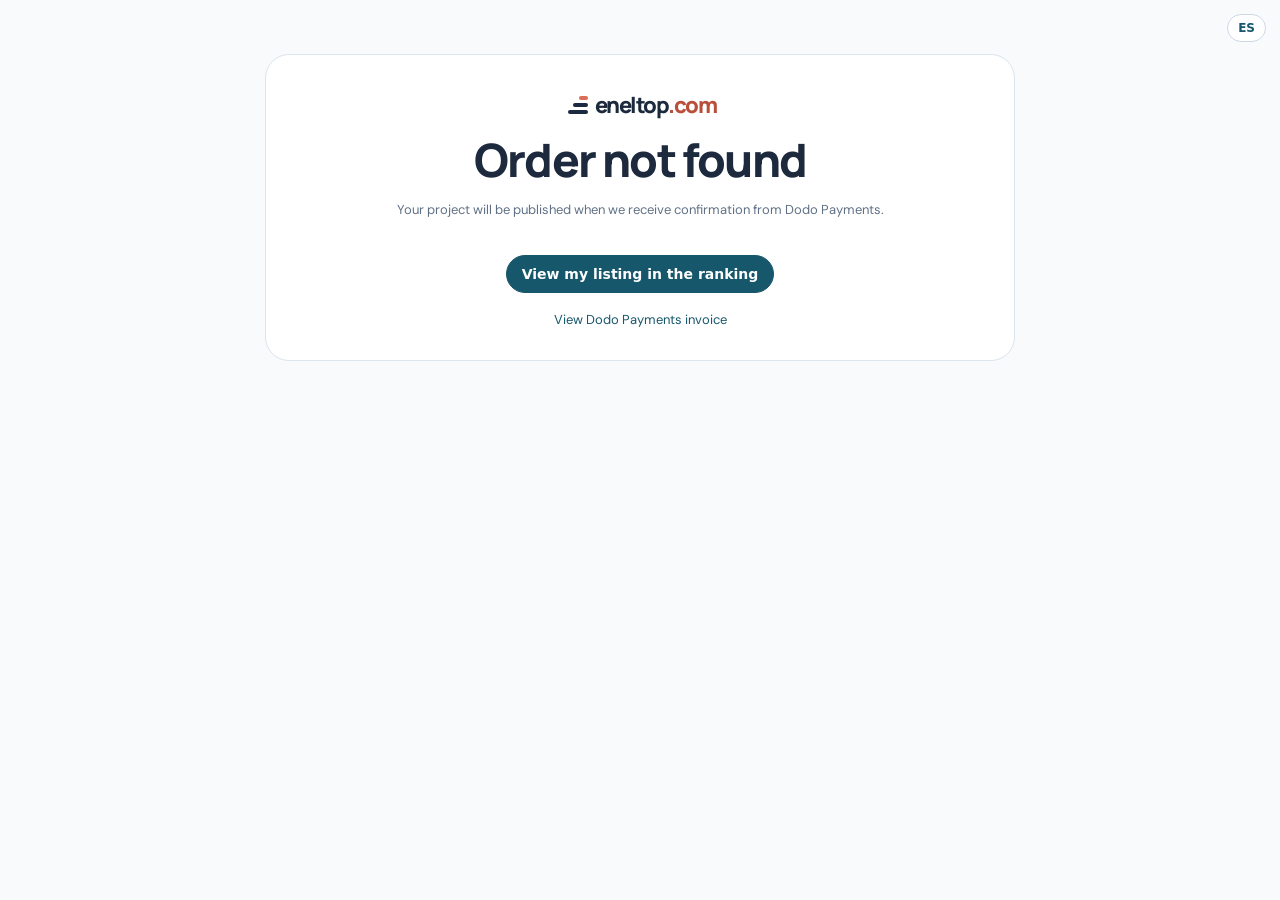
<file: checkout/resultado/index.html>
<!doctype html>
<html lang="es">
<head>
  <meta charset="utf-8">
  <meta name="viewport" content="width=device-width, initial-scale=1">
  <meta name="robots" content="noindex, nofollow">
  <title>Estado del pago — eneltop.com</title>
  <link rel="stylesheet" href="../../styles.css?v=33">
  <style>
    .payment-result{max-width:750px;margin:6vh auto;padding:32px;border:1px solid var(--line);border-radius:24px;background:#fff;text-align:center;color:#1d2a3d}
    .payment-result h1{margin:12px 0 8px;font-size:clamp(30px,6vw,46px)}
    .payment-result p{color:#607186;line-height:1.55}
    .payment-result .brand{justify-content:center}
    .share-panel{margin-top:24px;text-align:left;border-top:1px solid var(--line);padding-top:20px}
    .share-panel[hidden],.payment-result a[hidden]{display:none}
    .share-panel h2{font-size:21px;margin:0 0 5px}
    .share-panel p{margin:0 0 14px}
    .share-content{display:flex;align-items:center;gap:18px}
    .share-panel img{display:block;width:190px;max-width:38%;height:auto;border:1px solid #dbe4ed;border-radius:10px;flex:none}
    .share-actions{display:flex;flex-wrap:wrap;gap:10px}
    .share-actions button,.share-actions a,.ranking-link{border:1px solid #cbd8e4;background:#fff;color:#17576c;border-radius:999px;padding:10px 15px;font:700 14px system-ui,sans-serif;text-decoration:none;cursor:pointer}
    .share-actions .primary,.ranking-link{background:#17576c;color:#fff;border-color:#17576c}
    .share-feedback{min-height:1.4em;font-size:14px;margin-top:10px!important}
    .ranking-link{display:inline-block;margin-top:22px}
    .account-next{margin:26px auto 0;padding:20px;border:1px solid #dbe4ed;border-radius:18px;background:#f2f8fb}
    .account-next[hidden]{display:none}
    .account-next p{margin:0 0 14px;color:#33485d}
    .account-next a{display:inline-block;background:#17576c;color:#fff;text-decoration:none;border-radius:999px;padding:12px 20px;font-weight:800}
    #invoice-link{display:block;width:max-content;max-width:100%;margin:18px auto 0;color:#17576c}
    @media(max-width:600px){.payment-result{margin:2vh 12px;padding:22px 18px}.share-content{gap:12px}.share-panel img{width:120px;max-width:34%}.share-actions{gap:7px}.share-actions button,.share-actions a{padding:9px 11px;text-align:center}}
  </style>
</head>
<body>
  <main class="payment-result">
    <a class="brand" href="/" aria-label="eneltop.com, inicio"><span class="brand-symbol"><i></i><i></i><i></i></span><span>eneltop<span class="brand-period">.com</span></span></a>
    <h1 id="result-title">Comprobando el pago…</h1>
    <p id="result-message">Tu proyecto se publicará cuando recibamos la confirmación de Dodo Payments.</p>
    <section id="share-panel" class="share-panel" aria-labelledby="share-title" hidden>
      <h2 id="share-title">¡Comparte tu puesto!</h2>
      <p id="share-description">Comparte tu puesto con tus contactos.</p>
      <div class="share-content">
        <img id="share-preview" alt="Vista previa de tu tarjeta de eneltop.com" width="1200" height="630">
        <div class="share-actions">
          <button id="share-instagram" class="primary" type="button">Instagram</button>
          <a id="share-facebook" href="#" target="_blank" rel="noopener noreferrer">Facebook</a>
          <button id="copy-link" type="button">Copiar enlace</button>
          <a id="download-image" href="#" download="mi-puesto-eneltop.png">Descargar imagen</a>
        </div>
      </div>
      <p id="share-feedback" class="share-feedback" role="status" aria-live="polite"></p>
    </section>
    <a id="ranking-link" class="ranking-link" href="/">Ver mi puesto en el ranking</a>
    <section id="account-next" class="account-next" hidden><p>¿Quieres corregir la URL o el logo más adelante? Entra con el correo que verificaste antes de pagar. No necesitas contraseña.</p><a href="/cuenta/">Gestionar mi puesto →</a></section>
    <a id="invoice-link" href="#" target="_blank" rel="noopener noreferrer" hidden>Ver factura de Dodo Payments</a>
  </main>
  <script src="/i18n.js?v=2"></script>
  <script>
    const id=new URLSearchParams(location.search).get('pedido');
    const $=name=>document.getElementById(name);
    let currentShare=null,cardFile=null,cardKey='';
    function updateShare(share){
      currentShare=share;
      const first=share.rank===1;
      const text=first
        ? `¡Llegué al #1 de ${share.category} en eneltop.com! ¿Quién se anima a superarme?`
        : `¡Entré al puesto #${share.rank} de ${share.category} en eneltop.com! Mira mi proyecto.`;
      const url=share.url+`?puesto=${share.rank}&v=${Math.floor(Date.now()/60000)}`;
      const card=`/api/share/card?id=${encodeURIComponent(share.id)}&puesto=${share.rank}`;
      $('share-title').textContent=first?'¡Llegaste al #1!':`¡Ya estás en el #${share.rank}!`;
      $('share-description').textContent='Comparte tu puesto con tus contactos.';
      $('share-preview').src=card;
      $('download-image').href=card;
      const nextKey=share.id+':'+share.rank;
      if(cardKey!==nextKey){
        cardKey=nextKey;cardFile=null;
        fetch(card,{cache:'no-store'}).then(response=>response.ok?response.blob():null)
          .then(blob=>{if(blob&&cardKey===nextKey)cardFile=new File([blob],'mi-puesto-eneltop.png',{type:'image/png'})})
          .catch(()=>{});
      }
      $('share-facebook').href='https://www.facebook.com/sharer/sharer.php?u='+encodeURIComponent(url);
      $('share-panel').hidden=false;
      return {text,url};
    }
    function shareData(){
      if(!currentShare)return null;
      const first=currentShare.rank===1;
      return {title:first?'¡Llegué al #1 en eneltop.com!':`¡Entré al #${currentShare.rank} en eneltop.com!`,
        text:first
          ? `¡Llegué al #1 de ${currentShare.category} en eneltop.com! ¿Quién se anima a superarme?`
          : `¡Entré al puesto #${currentShare.rank} de ${currentShare.category} en eneltop.com! Mira mi proyecto.`,
        url:currentShare.url+`?puesto=${currentShare.rank}&v=${Math.floor(Date.now()/60000)}`};
    }
    async function copyLink(){
      const data=shareData();if(!data)return;
      try{
        if(navigator.clipboard?.writeText)await navigator.clipboard.writeText(data.url);
        else throw new Error('Clipboard unavailable');
      }catch{
        const input=document.createElement('textarea');
        input.value=data.url;input.setAttribute('readonly','');
        input.style.position='fixed';input.style.opacity='0';
        document.body.appendChild(input);input.select();
        const copied=document.execCommand('copy');input.remove();
        if(!copied){$('share-feedback').textContent='No se pudo copiar el enlace. Ábrelo desde “Ver mi puesto en el ranking”.';return}
      }
      $('share-feedback').textContent='Enlace copiado.';
    }
    $('share-instagram').addEventListener('click',async()=>{
      const data=shareData();if(!data)return;
      if(cardFile&&navigator.share&&navigator.canShare?.({files:[cardFile]})){
        try{await navigator.share({files:[cardFile],title:data.title,text:data.text});return}
        catch(error){if(error.name==='AbortError')return}
      }
      $('download-image').click();
      $('share-feedback').textContent='Imagen descargada. Súbela a Instagram para compartirla.';
    });
    $('copy-link').addEventListener('click',copyLink);
    async function check(){
      if(!id){$('result-title').textContent='Pedido no encontrado';return}
      try{
        const response=await fetch('/api/checkout/status?id='+encodeURIComponent(id),{cache:'no-store'});
        if(!response.ok)throw new Error();
        const order=await response.json();
        if(order.status==='paid'){
          $('result-title').textContent='¡Pago confirmado!';
          $('result-message').textContent=order.share
            ?`Tu proyecto ocupa el #${order.share.rank} de ${order.share.category}.`
            :'Tu proyecto ya aparece en '+order.category+'.';
          $('ranking-link').href='/?proyecto='+encodeURIComponent(id)+'#ranking';
          $('account-next').hidden=false;
          if(order.share)updateShare(order.share);else $('share-panel').hidden=true;
          if(order.invoiceUrl){$('invoice-link').href=order.invoiceUrl;$('invoice-link').hidden=false}
          setTimeout(check,30000);return;
        }
        $('share-panel').hidden=true;currentShare=null;
        if(order.status==='refunded'){$('result-title').textContent='Pago reembolsado';$('result-message').textContent='El proyecto ya no ocupa un puesto de pago.';return}
        if(order.status==='failed'){$('result-title').textContent='Pago no iniciado';$('result-message').textContent='Vuelve al ranking para intentarlo de nuevo.';return}
        setTimeout(check,3000);
      }catch{$('result-title').textContent='No se pudo consultar el estado';$('result-message').textContent='Vuelve a intentarlo en unos minutos.';setTimeout(check,30000)}
    }
    check();
  </script>
</body>
</html>
</file>
<file: styles.css>
@import url('https://fonts.googleapis.com/css2?family=DM+Sans:wght@400;500;600;700;800&family=Manrope:wght@400;500;600;700;800&display=swap');
:root{--bg:#f8fafc;--text:#1b2a41;--muted:#526477;--line:#dce4ec;--coral:#b94e3a;--coral-light:#eaf2f5;--pill:#eff4f8;--primary:#145c73;--icon-accent:#db6e56}
*{box-sizing:border-box}html{scroll-behavior:smooth}body{margin:0;background:var(--bg);color:var(--text);font-family:'DM Sans',Arial,sans-serif;font-size:13px}button,input,select,textarea{font:inherit}button{cursor:pointer}a{color:inherit;text-decoration:none}
.demo-strip{text-align:center;background:#fff2ed;color:#b45d49;font-size:10px;font-weight:700;padding:6px 12px}.page-wrap{width:min(974px,calc(100% - 36px));margin:0 auto}.site-header{height:67px;display:flex;align-items:center;gap:14px}.brand{font-family:Manrope,sans-serif;font-size:22px;font-weight:800;letter-spacing:-1.5px;display:inline-flex;align-items:center;gap:7px;white-space:nowrap}.brand-symbol{width:24px;height:22px;display:flex;flex-direction:column;gap:3px;align-items:flex-end;justify-content:center}.brand-symbol i{display:block;background:#303131;width:20px;height:4px;border-radius:2px}.brand-symbol i:first-child{width:9px;background:var(--coral)}.brand-symbol i:nth-child(2){width:15px}.brand-period{color:var(--coral)}.header-status{border:1px solid #eee9e6;border-radius:99px;padding:5px 10px;font-size:10px;color:#3f433c;white-space:nowrap}.status-dot{display:inline-block;width:6px;height:6px;background:#38af68;border-radius:50%;margin-right:5px}.status-muted{color:var(--muted)}.top-nav{display:flex;gap:22px;align-items:center;margin-left:auto;font-weight:700;font-size:12px;white-space:nowrap}.top-nav a:hover,.top-nav button:hover{color:var(--coral)}.top-nav button{border:0;background:none;font-size:20px;line-height:1;color:#535353;padding:1px}
.category-bar{border-radius:99px;background:var(--pill);display:flex;align-items:center;gap:2px;padding:5px 8px;overflow-x:auto;scrollbar-width:none}.category-bar::-webkit-scrollbar{display:none}.category-button{border:0;background:none;border-radius:99px;padding:7px 12px;white-space:nowrap;font-size:11px;font-weight:800;color:#484849}.category-button.active{background:var(--coral);color:white}.category-button:hover:not(.active){background:#f0e7e3}.category-icon{color:var(--coral);margin-right:6px;font-weight:500}.category-button.active .category-icon{color:#fff}
.claim-section{text-align:center;padding-top:28px;padding-bottom:28px}.period-toggle{display:inline-flex;border:1px solid #ece3e0;padding:3px;border-radius:99px;align-items:center}.period{border:0;border-radius:99px;padding:6px 12px;background:transparent;color:var(--coral);font-weight:800;font-size:12px}.period.active{color:#fff;background:var(--coral)}.period-dot{display:inline-block;background:var(--coral);width:6px;height:6px;border-radius:50%;vertical-align:middle;margin-right:5px}.period.active .period-dot{background:white}h1{font:800 clamp(28px,3vw,37px)/1.2 Manrope,sans-serif;letter-spacing:-1.8px;margin:25px 0 22px}#claim-price{color:var(--coral)}.price-adjust{border:0;background:#feece7;color:var(--coral);border-radius:50%;width:24px;height:24px;line-height:22px;padding:0;font-size:15px;font-weight:700;vertical-align:5px}.quick-form{display:grid;grid-template-columns:minmax(0,1.7fr) minmax(180px,.85fr) auto;gap:10px;width:min(900px,100%);margin:auto}.quick-form label{border:1px solid #e9e3e0;border-radius:99px;height:40px;display:flex;align-items:center;background:#fff;text-align:left}.quick-url{gap:10px;padding:0 13px}.quick-url>span{font-size:21px;color:#aaa}.quick-form input,.quick-form select{border:0;outline:0;background:transparent;min-width:0;width:100%;font-size:12px;color:#555}.quick-form input::placeholder{color:#8e8d8d}.quick-category{padding:0 12px}.quick-form select{appearance:auto;color:#777}.claim-button{border:0;background:#efaf9f;color:white;border-radius:99px;padding:0 22px;height:40px;font-size:12px;font-weight:800;white-space:nowrap}.claim-button:hover,.submit-button:hover{background:var(--coral)}
.content-grid{display:grid;grid-template-columns:minmax(0,690px) 245px;gap:22px;align-items:start}.project-list{min-width:0}.project-row{height:86px;display:grid;grid-template-columns:35px 51px minmax(0,1fr) 62px;align-items:center;gap:12px;border-bottom:1px solid var(--line);padding:7px 14px}.project-row:nth-child(-n+3){background:var(--coral-light);border-radius:22px;border-bottom:0;margin-bottom:10px;height:87px}.project-row:nth-child(2){background:#fff5f1}.project-row:nth-child(3){background:#fff9f6}.rank-number{color:#737474;font-weight:800;font-size:15px;text-align:center}.project-row:nth-child(-n+3) .rank-number{color:var(--coral)}.project-icon{width:48px;height:48px;border-radius:12px;background:var(--icon-bg);color:var(--icon-fg);display:grid;place-items:center;font:800 23px Manrope,sans-serif;overflow:hidden}.project-info{min-width:0}.project-title{display:block;font-weight:800;font-size:13px;white-space:nowrap;overflow:hidden;text-overflow:ellipsis}.project-title:hover{color:var(--coral)}.project-description{color:#939291;font-size:12px;white-space:nowrap;overflow:hidden;text-overflow:ellipsis;margin-top:3px}.project-meta{color:#8f8e8d;font-size:10px;white-space:nowrap;overflow:hidden;text-overflow:ellipsis;margin-top:4px}.project-meta strong{color:#676767}.project-bid{color:var(--coral);font-size:13px;font-weight:800;text-align:right;align-self:start;padding-top:10px}.empty-state{text-align:center;padding:55px 20px;color:var(--muted)}
.sidebar{padding:5px 0}.sidebar-head{display:flex;justify-content:space-between;align-items:center;gap:6px;font-size:12px;margin-bottom:12px}.sidebar-head strong{white-space:nowrap}.tiny-coral-dot{display:inline-block;width:5px;height:5px;background:var(--coral);border-radius:50%;vertical-align:middle}.sidebar-head button{border:0;background:none;color:var(--coral);font-size:10px;font-weight:700;white-space:nowrap;padding:0}.today-row{display:grid;grid-template-columns:19px 26px minmax(0,1fr) auto;align-items:center;gap:5px;height:37px}.today-rank{font-size:10px;color:#797777;font-weight:800}.today-icon{width:24px;height:24px;border-radius:50%;display:grid;place-items:center;font-size:12px;font-weight:800;background:var(--icon-bg);color:var(--icon-fg)}.today-name{font-size:10px;font-weight:800;white-space:nowrap;overflow:hidden;text-overflow:ellipsis}.today-bid{font-size:10px;font-weight:800;color:var(--coral)}
.pagination{display:flex;justify-content:center;align-items:center;gap:6px;padding:22px 0 35px;position:relative}.pagination button{border:0;background:none;color:var(--coral);font-size:13px;width:24px;height:24px;border-radius:50%}.pagination button.active{background:var(--coral);color:white}.pagination button:disabled{color:#cfc8c4;cursor:default}.pagination small{position:absolute;top:51px;color:var(--muted);font-size:10px}.activity-title{font-size:12px;font-weight:800;margin:17px 0 10px}.activity-list{display:flex;gap:8px;overflow:hidden;padding-bottom:12px}.activity-card{min-width:120px;max-width:120px;background:#f8f5f3;border-radius:10px;padding:8px 9px;display:grid;grid-template-columns:22px 1fr;gap:4px;align-items:center}.activity-icon{width:20px;height:20px;display:grid;place-items:center;border-radius:50%;background:var(--icon-bg);color:var(--icon-fg);font-size:10px;font-weight:800}.activity-card strong{display:block;font-size:9px;white-space:nowrap;overflow:hidden;text-overflow:ellipsis}.activity-card span{display:block;font-size:9px;color:var(--muted);line-height:1.2}
.site-footer{text-align:center;padding:70px 0;color:#92908e;font-size:12px}.site-footer>p{margin:0 0 14px}.footer-cards{display:flex;gap:9px;justify-content:center}.footer-cards>div{width:160px;min-height:61px;border-radius:16px;box-shadow:0 8px 35px #4330290c;padding:10px 7px;display:flex;flex-direction:column}.footer-cards strong{font-size:18px;color:#393a39}.footer-cards span{font-size:10px}.footer-links{margin-top:36px;font-size:10px;line-height:2}.footer-links span{display:block}.footer-links span:last-child{color:var(--coral)}
.site-footer .stats-heading{font-size:18px;line-height:1.45;margin:0 0 20px;color:#6e6b69}.stats-heading strong{color:var(--coral)}.site-footer .footer-cards{display:grid;grid-template-columns:repeat(3,minmax(0,1fr));gap:14px;max-width:900px;margin:0 auto}.site-footer .footer-cards>div{width:auto;min-height:104px;padding:20px 12px;border-radius:24px;background:#fff;box-shadow:0 16px 48px #4330290d;align-items:center;justify-content:center}.site-footer .footer-cards strong{font:800 27px/1.2 Manrope,sans-serif;letter-spacing:-.8px}.site-footer .footer-cards span{font-size:13px;margin-top:7px}.stat-dot{display:inline-block;width:9px;height:9px;margin:0 8px 4px 0;border-radius:50%;background:#16a34a}.site-footer .footer-cards em{font-style:normal;color:var(--coral);margin-right:3px}.site-footer .footer-links{margin-top:58px;font-size:12px;line-height:1.9}.footer-links a{color:var(--coral)}.footer-links a:hover{text-decoration:underline}
.site-footer .footer-cards strong #visit-count{font:inherit;margin:0}
@media(max-width:680px){.site-footer{padding:60px 0 40px}.site-footer .stats-heading{font-size:16px}.site-footer .footer-cards{grid-template-columns:1fr;gap:12px}.site-footer .footer-cards>div{min-height:88px}.site-footer .footer-links{margin-top:38px}}
dialog{border:0;border-radius:17px;width:min(460px,calc(100% - 24px));padding:23px;box-shadow:0 20px 80px #29201d35;color:var(--text)}dialog::backdrop{background:#24201f80;backdrop-filter:blur(3px)}.dialog-header{display:flex;align-items:start;justify-content:space-between;gap:10px}.dialog-header h2{font:800 23px Manrope;margin:3px 0 10px;letter-spacing:-1px}.dialog-header small{color:var(--coral);font-size:9px;font-weight:800;letter-spacing:1px}.close-dialog{border:0;background:#f6f1ef;border-radius:50%;width:29px;height:29px;font-size:20px;color:#666}.dialog-description{font-size:12px;color:var(--muted);line-height:1.5;margin:0 0 19px}#project-form label{display:block;font-size:11px;font-weight:800;margin-bottom:13px}#project-form input,#project-form textarea,#project-form select,#search-input{display:block;width:100%;border:1px solid #e5deda;border-radius:8px;padding:10px;margin-top:5px;outline-color:var(--coral);font-size:12px;background:white;color:#303131}#project-form textarea{resize:vertical}.form-split{display:grid;grid-template-columns:1fr 1fr;gap:12px}.bid-note{background:#fff4f0;border-radius:8px;color:#aa6755;padding:9px;font-size:10px;line-height:1.45}.submit-button{display:block;border:0;background:#efaf9f;color:white;border-radius:8px;padding:12px;width:100%;font-weight:800;font-size:12px;margin-top:16px}.form-footnote{color:var(--muted);text-align:center;font-size:10px;margin:10px 0 0}#search-input{margin-top:14px}#search-dialog p{color:var(--muted);font-size:11px}
.dark{--bg:#202122;--text:#f4f1ee;--muted:#bbb3af;--line:#484443;--pill:#363535;--coral-light:#41302d}.dark .site-header,.dark .quick-form label,.dark dialog,.dark .quick-form input,.dark .quick-form select{background:var(--bg);color:var(--text)}.dark .category-button,.dark .top-nav button{color:var(--text)}.dark .project-row:nth-child(2),.dark .project-row:nth-child(3){background:#362c2a}.dark .project-description,.dark .project-meta{color:#aaa}.dark .footer-cards>div{background:#2d2d2d}.dark .footer-cards strong{color:#f4f1ee}.dark .activity-card{background:#333}.dark .brand-symbol i{background:#f4f1ee}.dark .brand-symbol i:first-child{background:var(--coral)}
@media(max-width:900px){.page-wrap{width:min(760px,calc(100% - 28px))}.header-status{display:none}.top-nav{gap:12px}.content-grid{grid-template-columns:minmax(0,1fr) 205px;gap:14px}.category-button{padding:7px 9px}.project-row{grid-template-columns:27px 44px minmax(0,1fr) 57px;gap:8px}.project-icon{width:42px;height:42px}}
@media(max-width:680px){.site-header{height:58px}.brand{font-size:20px}.top-nav a:nth-child(n+2){display:none}.top-nav{gap:13px}.claim-section{padding-top:23px;padding-bottom:24px}h1{font-size:29px;letter-spacing:-1.5px}.quick-form{grid-template-columns:1fr 1fr}.quick-url{grid-column:1/-1}.claim-button{height:40px}.content-grid{grid-template-columns:1fr}.sidebar{grid-row:1;overflow:hidden;padding:0 0 13px}.today-list{display:flex;gap:7px;overflow-x:auto}.today-row{min-width:150px;background:#faf5f2;border-radius:8px;padding:4px 7px}.today-row:nth-child(n+6){display:none}.project-row{height:83px}.project-row:nth-child(-n+3){height:83px}.project-title{font-size:12px}.project-description{font-size:11px}.project-bid{font-size:11px}.footer-cards>div{width:31%}}
@media(max-width:400px){.page-wrap{width:calc(100% - 20px)}.top-nav a{display:none}.project-row{grid-template-columns:24px 38px minmax(0,1fr) 45px;padding-left:5px;padding-right:5px;gap:6px}.project-icon{width:36px;height:36px;font-size:16px}.project-meta{font-size:9px}.quick-category{min-width:0}.claim-button{padding:0 10px;font-size:11px}.form-split{grid-template-columns:1fr;gap:0}}

.project-icon.has-logo,.today-icon.has-logo,.activity-icon.has-logo{background:#fff}.project-icon img,.today-icon img,.activity-icon img{display:block;width:100%;height:100%;object-fit:contain;border-radius:inherit}
.project-row.wide-logo-row{grid-template-columns:35px 94px minmax(0,1fr) 62px}.project-icon.wide-wordmark{width:94px;height:48px;border-radius:0;background:transparent}.project-icon.wide-wordmark img{border-radius:0}
.project-row{cursor:pointer;position:relative}.project-main-link{position:absolute;inset:0;z-index:1}.project-row:hover{background:#fff4f0}.project-row:focus-within{outline:2px solid var(--coral);outline-offset:2px}.project-row:hover .project-title{color:var(--coral)}.project-contact{position:absolute;z-index:2;right:12px;bottom:9px;color:#17576c;background:#e9f4f8;border-radius:999px;padding:4px 7px;font-size:11px;font-weight:800;text-decoration:none}.project-contact:hover{text-decoration:underline}
.project-icon.social-avatar,.today-icon.social-avatar,.activity-icon.social-avatar{border-radius:50%}.social-avatar img{object-fit:cover;border-radius:50%}
.quick-url #quick-url-icon{width:22px;height:22px;flex:none;display:grid;place-items:center;line-height:1}.quick-url #quick-url-icon img{width:20px;height:20px;object-fit:contain;border-radius:4px}
.logo-upload{display:block}.logo-upload small{display:block;font-size:11px;line-height:1.45;color:var(--muted);font-weight:500;margin-top:5px}.logo-upload input[type=file]{width:100%;margin-top:7px}.logo-preview:not([hidden]){display:flex;align-items:center;gap:10px;margin-top:9px;font-size:12px}.logo-preview img{width:48px;height:48px;object-fit:cover;border-radius:8px}
.file-picker{position:relative;display:flex;align-items:center;gap:10px;min-width:0;width:100%;min-height:49px;margin-top:7px;padding:7px 10px;border:1px solid #d9e3ed;border-radius:9px;background:#fff;color:var(--text);overflow:hidden}.file-picker:focus-within{outline:2px solid var(--primary);outline-offset:2px}.file-picker-action{flex:none;padding:7px 10px;border-radius:7px;background:#eaf2f5;color:var(--primary);font-size:12px;font-weight:800}.file-picker-name{min-width:0;overflow:hidden;text-overflow:ellipsis;white-space:nowrap;font-size:12px;font-weight:600;color:var(--muted)}#project-form .file-picker input[type=file]{position:absolute;inset:0;width:100%;height:100%;margin:0;padding:0;opacity:0;cursor:pointer}.logo-upload .logo-preview{min-width:0}.logo-upload .logo-preview img{flex:none}.logo-upload .logo-preview{overflow-wrap:anywhere}@media(max-width:400px){.file-picker{gap:7px;padding:7px}.file-picker-action{padding:7px 8px;font-size:11px}.file-picker-name{font-size:11px}}
#submit-dialog{max-height:90vh;overflow-y:auto}
.site-header{height:76px}.site-header .brand{font-size:28px;gap:10px;letter-spacing:-1.7px}.site-header .brand-symbol{width:34px;height:31px;gap:4px}.site-header .brand-symbol i{height:5px;width:29px;border-radius:3px}.site-header .brand-symbol i:first-child{width:12px}.site-header .brand-symbol i:nth-child(2){width:22px}
@media(max-width:680px){.site-header{height:66px}.site-header .brand{font-size:0;gap:0}.site-header .brand-symbol{width:34px;height:32px}}
.price-input-wrap{display:inline-flex;align-items:baseline;color:var(--coral);white-space:nowrap}.price-input-wrap input{width:4.9ch;min-width:4.9ch;padding:0;border:0;border-bottom:2px solid transparent;border-radius:0;background:transparent;color:inherit;font:inherit;letter-spacing:inherit;text-align:left;outline:none;appearance:textfield}.price-input-wrap input:focus{border-bottom-color:var(--coral)}.price-input-wrap input::-webkit-outer-spin-button,.price-input-wrap input::-webkit-inner-spin-button{-webkit-appearance:none;margin:0}.price-adjust:disabled{opacity:.45;cursor:not-allowed}.dark .price-input-wrap input{background:transparent;color:var(--coral)}
.price-input-wrap input{max-width:calc(100vw - 100px)}
.project-row.focus-project{outline:3px solid var(--coral);outline-offset:-3px}
.rules-page{max-width:650px;margin:38px auto 0;padding:0 8px 32px}.rules-eyebrow{color:var(--coral);font-size:10px;font-weight:800;letter-spacing:1.5px}.rules-page h1{font-size:36px;margin:10px 0 14px}.rules-intro{font-size:15px;color:#696765;line-height:1.65;margin:0 0 28px}.rules-page section{border-top:1px solid var(--line);padding:23px 0}.rules-page h2{font:800 17px Manrope,sans-serif;margin:0 0 10px}.rules-page section p{font-size:13px;line-height:1.7;color:#73716f;margin:0 0 12px}.rules-page section p:last-child{margin-bottom:0}.rules-back{display:inline-block;color:var(--coral);font-weight:800;font-size:13px;margin-top:10px}.rules-back:hover{text-decoration:underline}.rules-footer{padding:38px 0 50px}@media(max-width:680px){.rules-page{margin-top:24px}.rules-page h1{font-size:30px}}
.price-hint{color:var(--coral);font-size:11px;font-weight:700;margin:-14px 0 10px}.price-hint[hidden]{display:none}
@media(max-width:680px){.project-row.wide-logo-row{grid-template-columns:27px 70px minmax(0,1fr) 57px;gap:8px}.project-icon.wide-wordmark{width:70px;height:40px}}
@media(max-width:400px){.project-row.wide-logo-row{grid-template-columns:24px 57px minmax(0,1fr) 45px;gap:6px}.project-icon.wide-wordmark{width:57px;height:36px}}

/* Keep the mobile ranking in the same reading order as the desktop page. */
@media(max-width:680px){
  html,body{max-width:100%;overflow-x:hidden}
  .page-wrap{width:calc(100% - 32px)}
  .demo-strip{white-space:normal;line-height:1.35}
  .site-header{min-width:0;gap:8px}
  .brand{font-size:18px;min-width:0}
  .top-nav{gap:10px;min-width:0}
  .top-nav a{display:none}
  .category-bar{width:100%;max-width:100%;overscroll-behavior-x:contain}
  .claim-section{padding-top:24px;padding-bottom:26px}
  .period-toggle{max-width:100%}
  #claim-title{font-size:clamp(20px,5.7vw,25px);letter-spacing:-1.15px;line-height:1.35;margin:26px auto 20px;max-width:100%;overflow-wrap:normal}
  .price-adjust{width:23px;height:23px;line-height:21px;vertical-align:2px}
  .quick-form{display:grid;grid-template-columns:minmax(0,1fr);gap:10px;max-width:100%}
  .quick-url{grid-column:auto;min-width:0}
  .quick-form label,.claim-button{width:100%;height:46px}
  .quick-form input,.quick-form select{font-size:15px}
  .claim-button{font-size:15px}
  .content-grid{display:flex;flex-direction:column;gap:25px;min-width:0}
  .ranking-main,.sidebar{width:100%;min-width:0}
  .sidebar{order:2;overflow:visible;padding:0}
  .today-list{display:grid;gap:0;overflow:visible}
  .today-row{min-width:0;background:transparent;border-radius:0;padding:0 3px}
  .today-row:nth-child(n+6){display:grid}
  .project-row,.project-row.wide-logo-row{min-width:0;grid-template-columns:27px 50px minmax(0,1fr) auto;gap:8px;padding:9px 10px;height:94px}
  .project-row:nth-child(-n+3){height:94px}
  .project-icon{width:48px;height:48px}
  .project-icon.wide-wordmark{width:50px;height:42px}
  .project-title{font-size:13px}
  .project-description{font-size:11px}
  .project-meta{font-size:10px}
  .project-bid{font-size:12px;white-space:nowrap;padding-top:4px}
}
@media(max-width:400px){
  .page-wrap{width:calc(100% - 24px)}
  #claim-title{font-size:clamp(19px,5.4vw,22px)}
  .project-row,.project-row.wide-logo-row{grid-template-columns:25px 43px minmax(0,1fr) auto;gap:6px;padding:8px;height:88px}
  .project-row:nth-child(-n+3){height:88px}
  .project-icon{width:42px;height:42px}
  .project-icon.wide-wordmark{width:43px;height:38px}
  .project-title{font-size:12px}
  .project-bid{font-size:11px}
}

.status-dot,.stat-dot{animation:green-glow 3.6s ease-in-out infinite;transform-origin:center;box-shadow:0 0 0 2px #16a34a24,0 0 12px 3px #16a34a82}
@keyframes green-glow{0%,100%{opacity:1;transform:scale(1);box-shadow:0 0 0 2px #16a34a24,0 0 12px 3px #16a34a82}50%{opacity:.42;transform:scale(.82);box-shadow:0 0 0 5px #16a34a0b,0 0 3px 1px #16a34a35}}
@media(prefers-reduced-motion:reduce){.status-dot,.stat-dot{animation:none}}
.waitlist-invite{display:flex;align-items:center;justify-content:center;gap:8px;margin:15px auto 0;color:var(--muted);font-size:12px}.waitlist-invite button{border:0;background:none;color:var(--coral);font-weight:800;padding:3px;text-decoration:underline;text-underline-offset:3px}#waitlist-form label{display:block;font-size:11px;font-weight:800;margin-bottom:13px}#waitlist-form input:not([type=checkbox]),#waitlist-form select{display:block;width:100%;border:1px solid #e5deda;border-radius:8px;padding:10px;margin-top:5px;outline-color:var(--coral);font-size:12px;background:white;color:#303131}.waitlist-consent{display:flex!important;align-items:flex-start;gap:8px;font-weight:500!important;line-height:1.4}.waitlist-consent input{margin:2px 0 0;flex:none;accent-color:var(--coral)}.waitlist-message{min-height:18px;color:var(--coral);font-size:11px;line-height:1.4;margin:10px 0 0;text-align:center}.waitlist-message.success{color:#138347}@media(max-width:680px){.waitlist-invite{flex-direction:column;gap:1px;font-size:12px}}
#claim-title{display:flex;justify-content:center;align-items:center;flex-wrap:wrap;column-gap:18px;row-gap:5px;word-spacing:.13em;letter-spacing:-1.25px}.claim-phrase{white-space:nowrap}.price-controls{display:inline-flex;align-items:center;gap:12px;white-space:nowrap}.price-adjust{width:36px;height:36px;line-height:1;font-size:25px;vertical-align:middle;flex:none}.price-input-wrap{align-items:center}@media(max-width:680px){#claim-title{column-gap:14px;row-gap:6px}.price-controls{gap:10px}.price-adjust{width:33px;height:33px;font-size:23px}}
.waitlist-invite{margin:16px auto 0}.waitlist-invite button{background:var(--coral);color:#fff;border-radius:99px;padding:13px 25px;min-height:46px;font-size:15px;font-weight:800;line-height:1.25;text-decoration:none;box-shadow:0 6px 18px #db6e5624;transition:background .2s,transform .2s}.waitlist-invite button:hover{background:#c45b44;transform:translateY(-1px)}.waitlist-invite button:focus-visible{outline:3px solid var(--coral);outline-offset:3px}@media(max-width:680px){.waitlist-invite button{width:100%;max-width:430px;font-size:14px;padding:13px 16px}}
.mobile-status{display:none}
@media(max-width:680px){
  .page-wrap{width:calc(100% - 40px)}
  .site-header{height:72px;justify-content:space-between}
  .brand{font-size:0;gap:0}
  .brand>span:last-child{display:none}
  .brand-symbol{width:28px;height:26px}
  .brand-symbol i{height:4px;width:25px}
  .brand-symbol i:nth-child(2){width:19px}
  .top-nav{margin-left:auto;gap:12px;font-size:12px}
  .top-nav a{display:inline}
  .top-nav a:nth-of-type(4){display:none}
  .top-nav button{font-size:22px}
  .category-bar{min-height:42px;padding:4px 7px}
  .category-button{padding:8px 11px;font-size:12px}
  .mobile-status{display:flex;align-items:center;justify-content:center;gap:5px;width:max-content;max-width:100%;min-height:32px;margin:24px auto 0;padding:6px 12px;border:1px solid #e8dfda;border-radius:99px;color:#686462;font-size:12px;white-space:nowrap}
  .mobile-status strong{color:#16843c;font-weight:800}
  .mobile-status .status-dot{width:7px;height:7px;margin-right:3px}
  .claim-section{padding-top:16px;padding-bottom:28px}
  .period-toggle{margin-bottom:1px}
  #claim-title{font-size:clamp(26px,7.2vw,31px);line-height:1.23;margin:27px auto 21px;row-gap:8px}
  .quick-form{gap:10px}
  .quick-form .quick-category{display:none}
  .quick-form label,.claim-button{height:50px}
  .quick-url{padding:0 15px}
  .quick-url>span{font-size:24px}
  .quick-form input{font-size:16px}
  .claim-button{font-size:15px}
  .waitlist-invite{margin-top:11px}
  .waitlist-invite button{max-width:none;min-height:50px;font-size:14px}
  .content-grid{gap:26px}
  .project-row,.project-row.wide-logo-row{grid-template-columns:31px 52px minmax(0,1fr) auto;gap:8px;padding:10px 11px;height:90px}
  .project-row:nth-child(-n+3){height:90px;margin-bottom:11px;border-radius:19px}
  .project-icon{width:50px;height:50px}
  .project-icon.wide-wordmark{width:52px;height:45px}
  .rank-number{font-size:14px}
  .project-title{font-size:13px}
  .project-description{font-size:12px}
  .project-meta{font-size:10px}
  .project-bid{font-size:12px}
}
@media(max-width:360px){.page-wrap{width:calc(100% - 28px)}.top-nav{gap:9px;font-size:11px}.top-nav a:nth-of-type(3){display:none}.project-row,.project-row.wide-logo-row{grid-template-columns:26px 43px minmax(0,1fr) auto;gap:6px;padding:8px}.project-icon{width:42px;height:42px}.project-icon.wide-wordmark{width:43px;height:38px}.project-title{font-size:12px}.project-description{font-size:11px}}
.dark .mobile-status{border-color:#484443;color:#bbb3af}
@media(max-width:680px){
  html,body{width:100%;max-width:100%;overflow-x:clip;overscroll-behavior-x:none}
  .page-wrap{width:calc(100% - 56px);max-width:calc(100vw - 56px);min-width:0}
  .site-header,.top-nav,.content-grid,.ranking-main,.project-list,.claim-section{max-width:100%;min-width:0}
  .top-nav{flex:0 1 auto;gap:9px;overflow:hidden}
  .top-nav a:nth-of-type(-n+3){display:inline}
  .top-nav a:nth-of-type(n+4){display:none}
  .category-bar{overflow-x:auto;overflow-y:hidden;overscroll-behavior-x:contain;touch-action:pan-x}
  .quick-form,.waitlist-invite{width:90%;max-width:100%}
  #claim-title{max-width:100%;min-width:0;font-size:clamp(24px,6.7vw,28px)}
  .claim-phrase{display:block;max-width:100%;white-space:normal;overflow-wrap:normal}
  .price-controls{max-width:100%;min-width:0}
  .price-input-wrap input{max-width:calc(100vw - 160px)}
  .project-row,.project-row.wide-logo-row{width:100%;max-width:100%;overflow:hidden}
}
@media(max-width:360px){.page-wrap{width:calc(100% - 28px);max-width:calc(100vw - 28px)}.top-nav a:nth-of-type(3){display:none}}
.top-nav{font-size:13px}.header-status{font-size:11px;padding:6px 12px;min-width:250px;text-align:center}.header-status strong{color:#16843c}.category-button{font-size:12px}
@media(max-width:680px){
  .page-wrap{width:calc(100% - 28px);max-width:calc(100vw - 28px)}
  .site-header{height:62px}
  .top-nav{font-size:13px;gap:10px}
  .claim-section{padding-top:10px}
  #claim-title{margin-top:23px}
}
@media(max-width:360px){.top-nav{font-size:11px;gap:9px}}
@media(min-width:901px){
  .content-grid{grid-template-columns:minmax(0,710px) 225px}
  .project-row{height:95px}
  .project-row:nth-child(-n+3){height:100px;margin-bottom:12px}
  .project-row:nth-child(-n+3):not(.wide-logo-row){grid-template-columns:35px 66px minmax(0,1fr) 62px}
  .project-row:nth-child(-n+3) .project-icon:not(.wide-wordmark){width:64px;height:64px}
  .project-title{font-size:15px}
  .project-description{font-size:13px}
  .project-meta{font-size:11px}
  .today-name{font-size:11px}
  .today-rank,.today-bid{font-size:11px}
}

/* Corporate palette; directory logos and category icon colors stay unchanged. */
.demo-strip{background:#eaf2f5;color:var(--primary)}
.brand-symbol i{background:var(--text)}
.brand-symbol i:first-child,.tiny-coral-dot{background:var(--icon-accent)}
.category-icon{color:var(--icon-accent)}
.category-button{color:var(--text)}
.category-button.active,.period.active,.pagination button.active{background:var(--primary);color:#fff}
.category-button:hover:not(.active){background:#e1edf2}
.category-button.active .category-icon{color:#fff}
.period{color:var(--primary)}
.period-dot{background:var(--icon-accent)}
.period.active .period-dot{background:#fff}
.claim-button,.submit-button{background:var(--primary);color:#fff}
.claim-button:hover,.submit-button:hover{background:#0e4a5d}
.quick-form label,.period-toggle,.header-status,.mobile-status{border-color:var(--line)}
.quick-form input,.quick-form select{color:var(--text)}
.quick-form input::placeholder{color:#6a7c8e}
.price-adjust{background:#f7e9e5}
.project-row:nth-child(2){background:#f0f6f8}
.project-row:nth-child(3){background:#f5f9fa}
.project-row:hover{background:#e4f0f4}
.project-description,.project-meta,.rank-number,.today-rank{color:var(--muted)}
.project-meta strong{color:#405569}
.project-bid,.today-bid{color:var(--coral)}
.activity-card{background:var(--pill)}
.site-footer,.site-footer .stats-heading,.rules-intro,.rules-page section p{color:var(--muted)}
.site-footer .footer-cards strong{color:var(--text)}
.dialog-description,.form-footnote{color:var(--muted)}
.close-dialog{background:var(--pill);color:var(--text)}
#project-form input,#project-form textarea,#project-form select,#search-input,#waitlist-form input:not([type=checkbox]),#waitlist-form select{border-color:var(--line);color:var(--text);outline-color:var(--primary)}
.waitlist-invite button{background:var(--coral);box-shadow:0 6px 18px #b94e3a24}
.waitlist-invite button:hover{background:#9f3e2d}
.waitlist-invite button:focus-visible{outline-color:var(--coral)}
.dark{--bg:#101b28;--text:#f1f6fa;--muted:#a7b8c7;--line:#34485a;--pill:#1b2c3c;--coral:#f0947e;--coral-light:#1b3542;--primary:#64b4c1}
.dark .demo-strip{background:#1b3542;color:#a8d9e2}
.dark .brand-symbol i{background:var(--text)}
.dark .brand-symbol i:first-child{background:var(--icon-accent)}
.dark .category-button.active,.dark .period.active,.dark .pagination button.active{background:#276d83;color:#fff}
.dark .category-button:hover:not(.active){background:#243c4e}
.dark .claim-button,.dark .submit-button{background:#276d83;color:#fff}
.dark .claim-button:hover,.dark .submit-button:hover{background:#1c586d}
.dark .quick-form label,.dark dialog{background:#172838}
.dark .quick-form input,.dark .quick-form select,.dark #project-form input,.dark #project-form textarea,.dark #project-form select,.dark #search-input,.dark #waitlist-form input:not([type=checkbox]),.dark #waitlist-form select{background:#172838;color:var(--text)}
.dark .project-row:nth-child(-n+3),.dark .project-row:nth-child(2),.dark .project-row:nth-child(3){background:#1b3542}
.dark .project-row:hover{background:#25475a}
.dark .project-meta strong,.dark .site-footer .footer-cards strong{color:var(--text)}
.dark .activity-card,.dark .site-footer .footer-cards>div{background:#172838}
.dark .price-adjust{background:#3b302f;color:var(--coral)}
.dark .waitlist-invite button{background:#b94e3a;color:#fff}
.dark .waitlist-invite button:hover{background:#9f3e2d}
.dark .project-icon.wide-wordmark{background:#fff;border-radius:6px;padding:2px 4px}
.dark .header-status strong,.dark .mobile-status strong{color:#6ee7a6}
.demo-strip{color:#111827;font-size:13px;font-weight:800;line-height:1.35;padding:9px 14px}
.dark .demo-strip{color:#f1f6fa}
#claim-disabled-dialog .dialog-description,#submit-dialog .dialog-description{color:var(--text);font-size:14px;font-weight:700}
#waitlist-success-dialog .dialog-description{font-size:15px;color:var(--text);line-height:1.55}
#waitlist-success-dialog .submit-button{font-size:14px}
.demo-strip{background:#eaf2f5;color:#111;font-size:15px;font-weight:900;min-height:38px;display:grid;place-items:center}
.payment-alert{display:block;color:#111;animation:payment-blink 2.6s steps(1,end) infinite}
@keyframes payment-blink{0%,62%{opacity:1}63%,100%{opacity:0}}
@media(prefers-reduced-motion:reduce){.payment-alert{animation:none}}
.dark .payment-alert{color:#fff}
#waitlist-custom-category-field[hidden]{display:none!important}
#waitlist-success-dialog{width:min(350px,calc(100% - 24px));text-align:center;padding:36px 24px 32px}
#waitlist-success-dialog .close-dialog{position:absolute;right:13px;top:13px}
.success-check{display:grid;place-items:center;width:68px;height:68px;margin:7px auto 18px;border-radius:50%;background:#e4f5eb;color:#168047;font:800 39px Manrope,sans-serif}
#waitlist-success-dialog h2{font:800 22px Manrope,sans-serif;letter-spacing:-.6px;margin:0;color:var(--text)}
.dark .success-check{background:#183c31;color:#7de2a6}
.payments-ready .demo-strip{display:none}
.payments-ready #payment-footer-alert{display:none}
.checkout-code-step{border:1px solid #c9dce7;border-radius:12px;background:#f2f8fb;padding:13px;margin:-2px 0 14px}
.checkout-code-step[hidden],.checkout-email-status[hidden]{display:none}
.checkout-code-step p{margin:0 0 8px;color:var(--text);font-size:12px;line-height:1.5}
.checkout-code-step label{margin-bottom:8px!important}
.checkout-code-step button{border:0;border-radius:8px;background:#17566d;color:#fff;padding:10px 13px;font:800 12px Manrope,sans-serif;cursor:pointer}
.checkout-code-step .checkout-resend-code{background:transparent;color:#17566d}
.checkout-email-status{margin:-3px 0 13px;padding:9px;border-radius:8px;background:#e8f5ee;color:#145c3b;font-size:12px;font-weight:700}
.checkout-email-status.error{background:#fff0ed;color:#a13c29}
.dark .checkout-code-step{background:#203849;border-color:#446070}
.dark .checkout-code-step .checkout-resend-code{color:#a8dce9}
/* Keep the two main destinations visible and readable on small screens. */
.top-nav a:nth-of-type(2){background:#eaf3f7;color:#17566d;border-radius:999px;padding:9px 12px}
@media(max-width:680px){
  .site-header{gap:10px}
  .top-nav{gap:10px;overflow:visible;white-space:nowrap}
  .top-nav a{display:none}
  .top-nav a:nth-of-type(-n+2){display:inline-flex;align-items:center;font-size:14px;line-height:1.2}
  .top-nav a:nth-of-type(n+3){display:none}
  .top-nav a:nth-of-type(2){padding:8px 10px}
  .top-nav button{font-size:21px;min-width:25px}
  #theme-toggle{display:none}
}
@media(max-width:360px){
  .top-nav{gap:8px}
  .top-nav a:nth-of-type(-n+2){display:inline-flex;font-size:13px}
  #theme-toggle{display:none}
}
</file>
